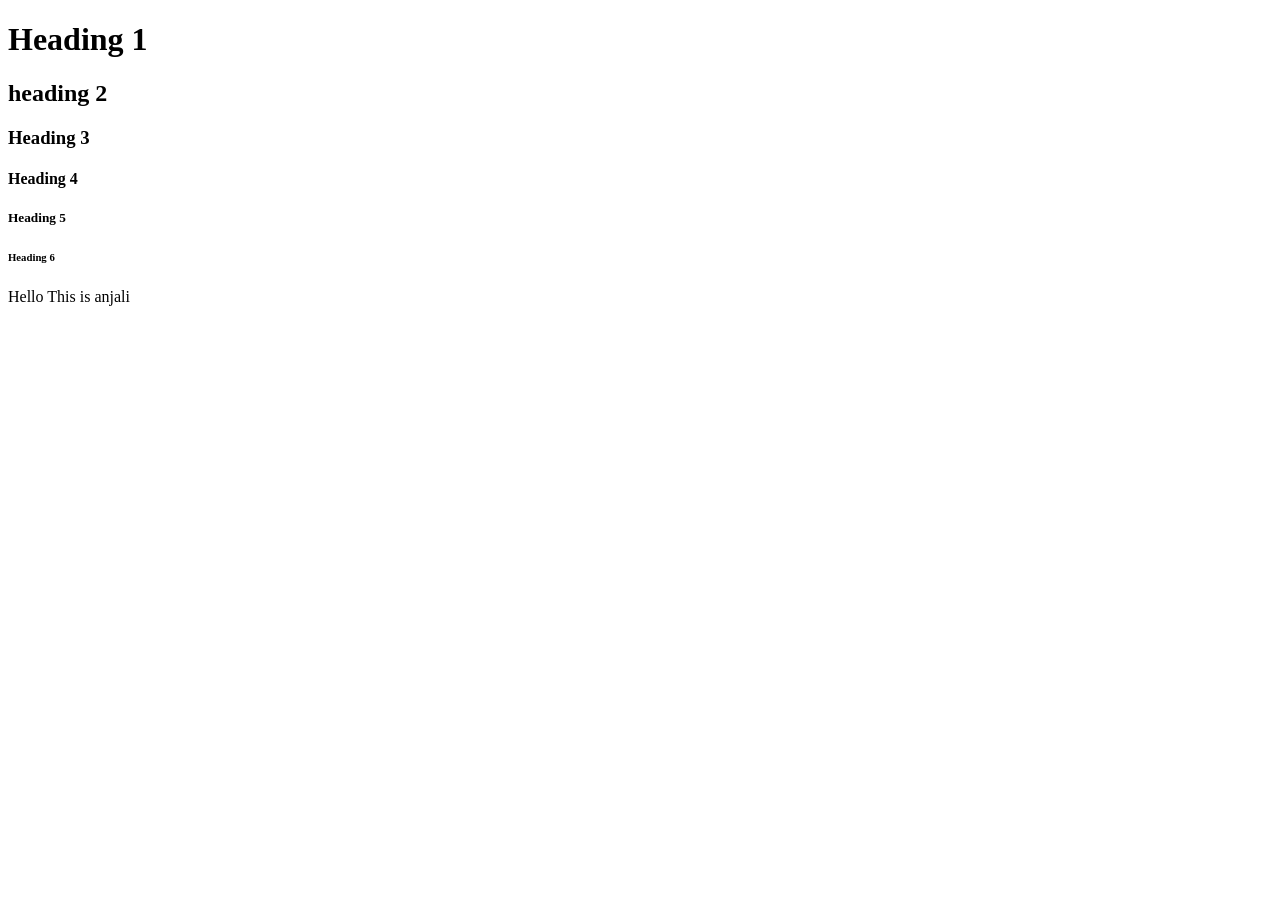
<file: DAY-1/index.html>
<!DOCTYPE html>
<html lang="en">
<head>
    <meta charset="UTF-8">
    <meta name="viewport" content="width=p, initial-scale=1.0">
    <title>Document</title>
</head>
<body>
    <h1>Heading 1</h1>
    <h2>heading 2</h2>
    <h3>Heading 3</h3>
    <h4>Heading 4</h4>
    <h5>Heading 5</h5>
    <h6>Heading 6</h6>
    <p>Hello This is anjali</p>
</body>
</html>
</file>
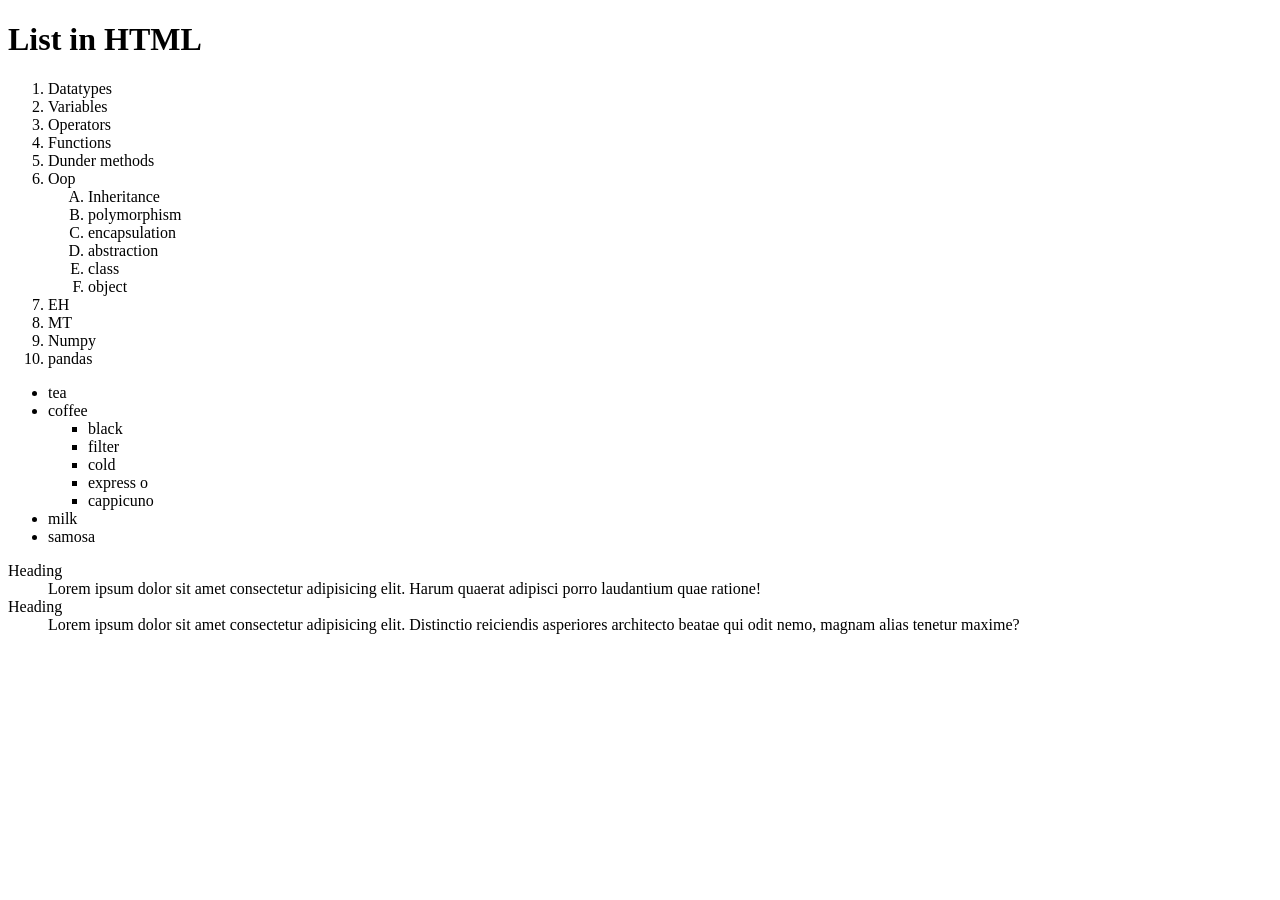
<file: DAY-4/index.html>
<!DOCTYPE html>
<html lang="en">
<head>
    <meta charset="UTF-8">
    <meta name="viewport" content="width=device-width, initial-scale=1.0">
    <title>Document</title>
</head>
<body>
    <h1>List in HTML</h1>
    <ol>
        <li>Datatypes</li>
        <li>Variables</li>
        <li>Operators</li>
        <li>Functions</li>
        <li>Dunder methods</li>
        <li>Oop
            <ol type="A" style="list-style-type: upper-alpha;">
                <li>Inheritance</li>
                <li>polymorphism</li>
                <li>encapsulation</li>
                <li>abstraction</li>
                <li>class</li>
                <li>object</li>
            </ol>
        </li>
        <li>EH</li>
        <li>MT</li>
        <li>Numpy</li>
        <li>pandas</li>
    </ol>

    <ul>
        <li>tea</li>
        <li>coffee
            <ul type="square">
                <li>black</li>
                <li>filter</li>
                <li>cold</li>
                <li>express o</li>
                <li>cappicuno</li>  
            </ul>
        </li>
        <li>milk</li>
        <li>samosa</li>
    </ul>

    <dl>
        <dt>Heading</dt>
        <dd>Lorem ipsum dolor sit amet consectetur adipisicing elit. Harum quaerat adipisci porro laudantium quae ratione!</dd>

        <dt>Heading</dt>
        <dd>Lorem ipsum dolor sit amet consectetur adipisicing elit. Distinctio reiciendis asperiores architecto beatae qui odit nemo, magnam alias tenetur maxime?</dd>    
    </dl>
</body>
</html>
</file>
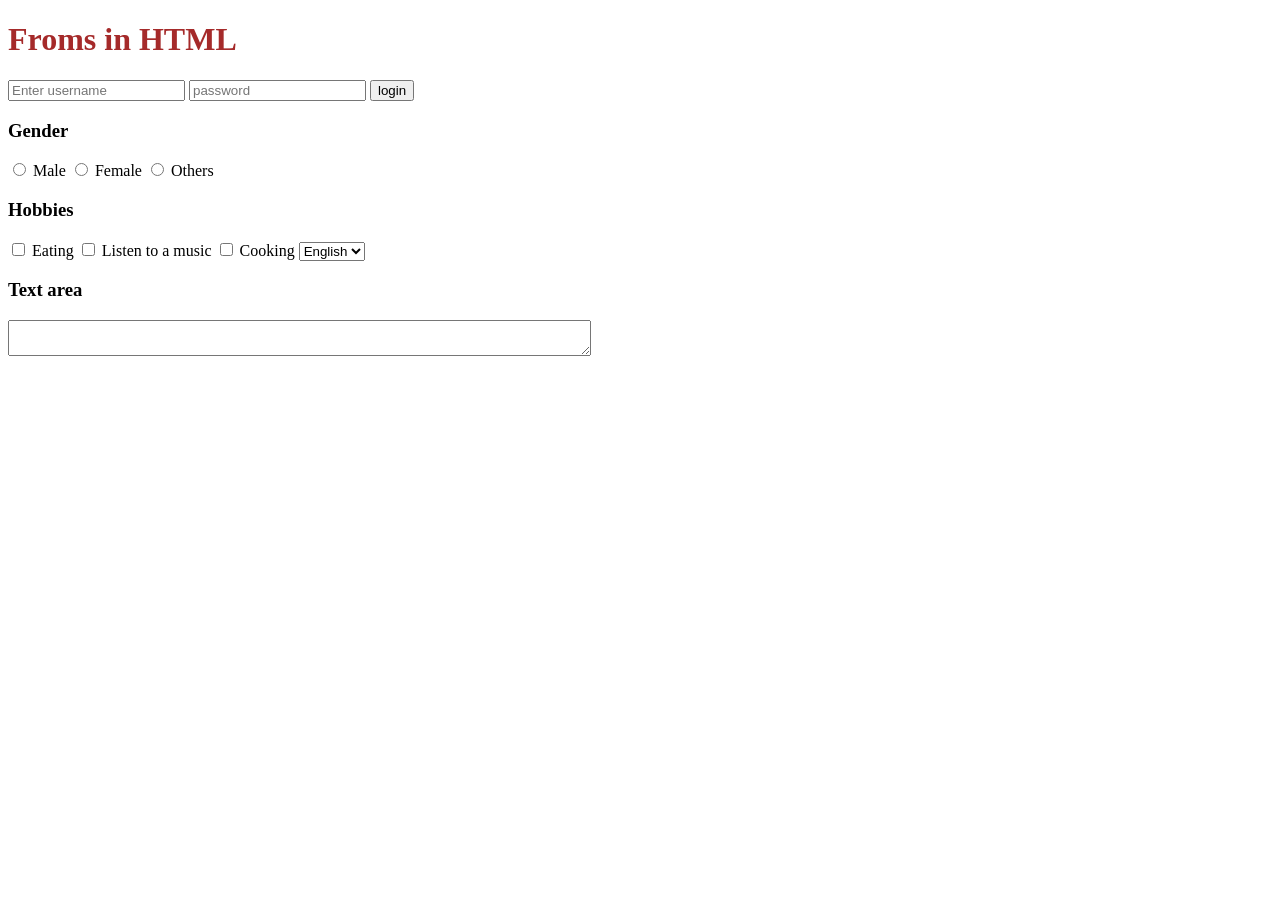
<file: DAY-5/index.html>
<!DOCTYPE html>
<html lang="en">
<head>
    <meta charset="UTF-8">
    <meta name="viewport" content="width=device-width, initial-scale=1.0">
    <title>Document</title>
    <link rel="stylesheet" href="style.css">
</head>
<body>
    <h1>Froms in HTML</h1>

    <form>
        <input type="text" placeholder="Enter username" required>
        <input type="password" placeholder="password" required>
        <input type="submit" value="login">
    </form>

    <h3>Gender</h3>
    <input type="radio" name="gender" id="male">
    <label for="male">Male</label>

    <input type="radio" name="gender" id="female">
    <label for="female">Female</label>

    <input type="radio" name="gender" id="others">
    <label for="others">Others</label>

    <h3>Hobbies</h3>

    <input type="checkbox" name="hobbies" id="eating">
    <label for="eating">Eating</label>

    <input type="checkbox" name="hobbies" id="music">
    <label for="music">Listen to a music</label>

    <input type="checkbox" name="hobbies" id="cooking">
    <label for="cooking">Cooking</label>

    <select name="" id="">
        <option value="">English</option>
        <option value="">Telugu</option>
        <option value="">Hindi</option>
    </select>

    <h3>Text area</h3>
    <textarea name="" id="" row="50" cols="70"></textarea>
</body>
</html>
</file>
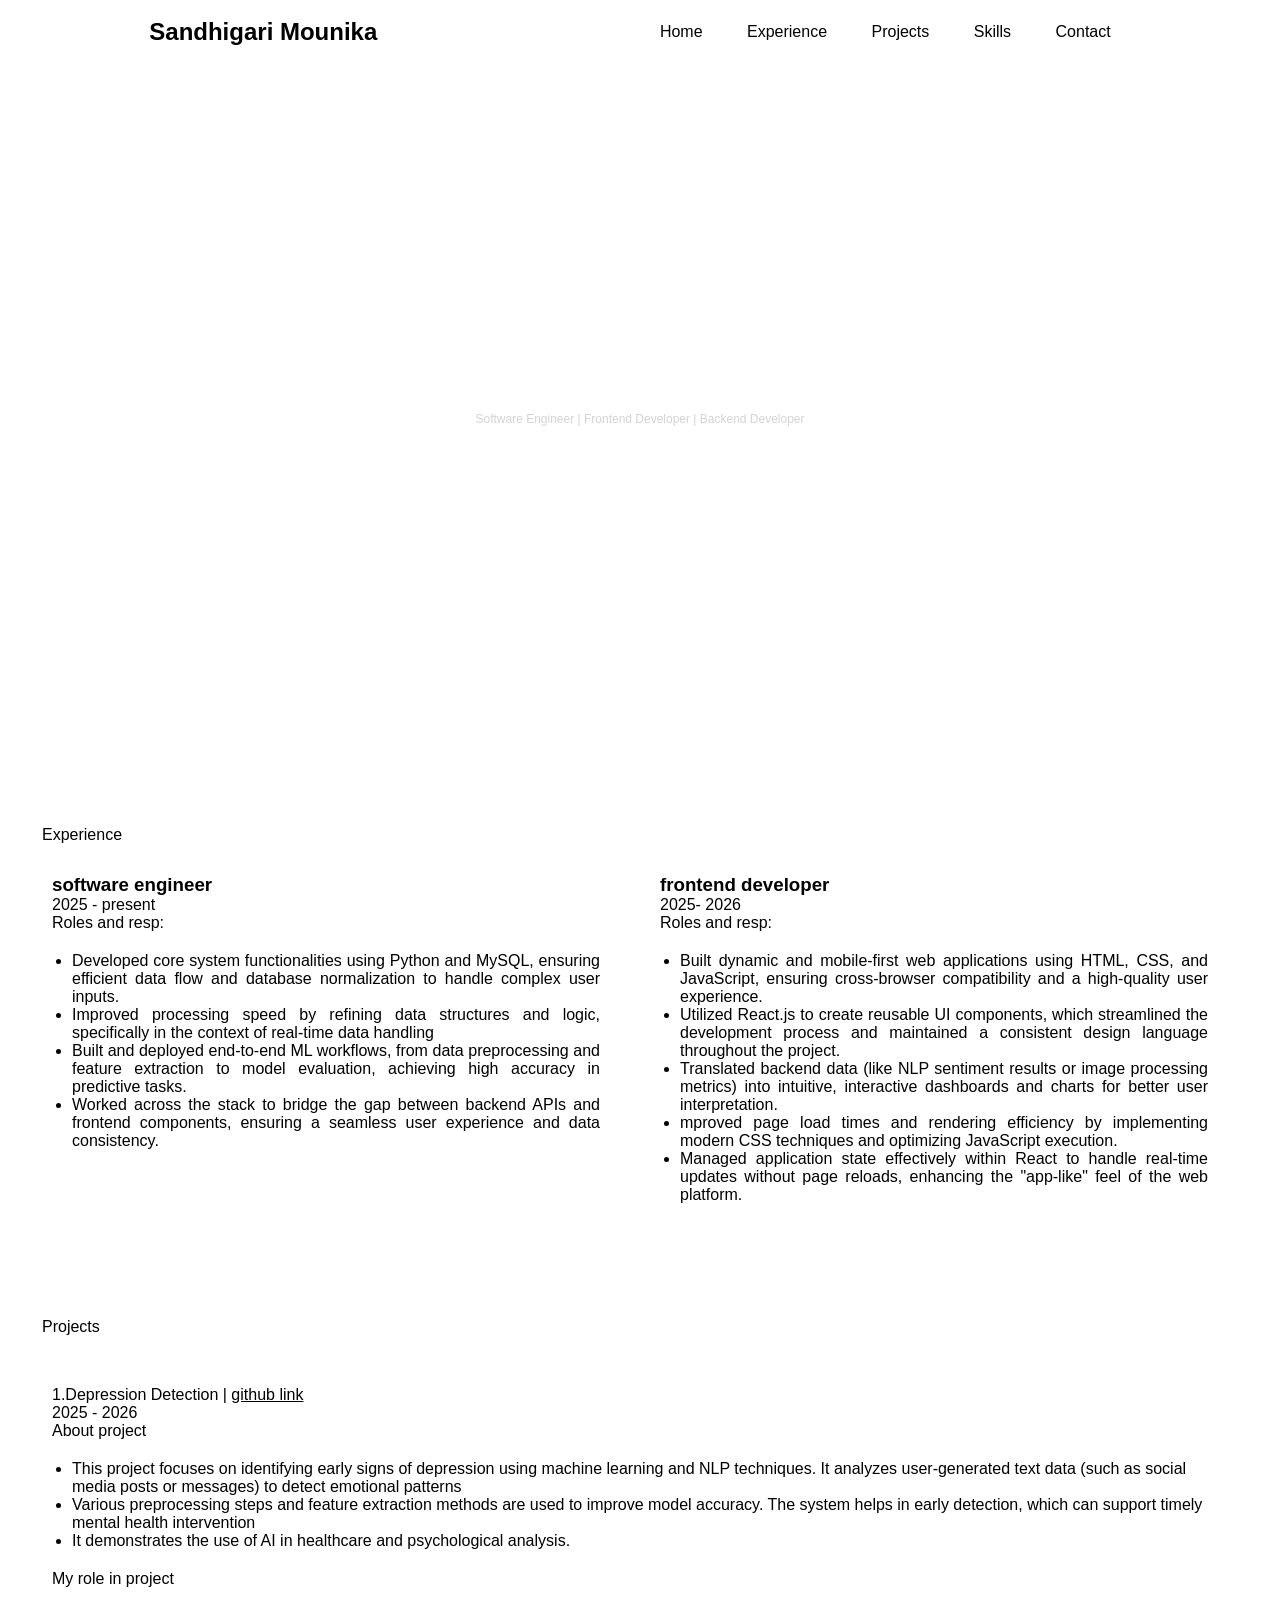
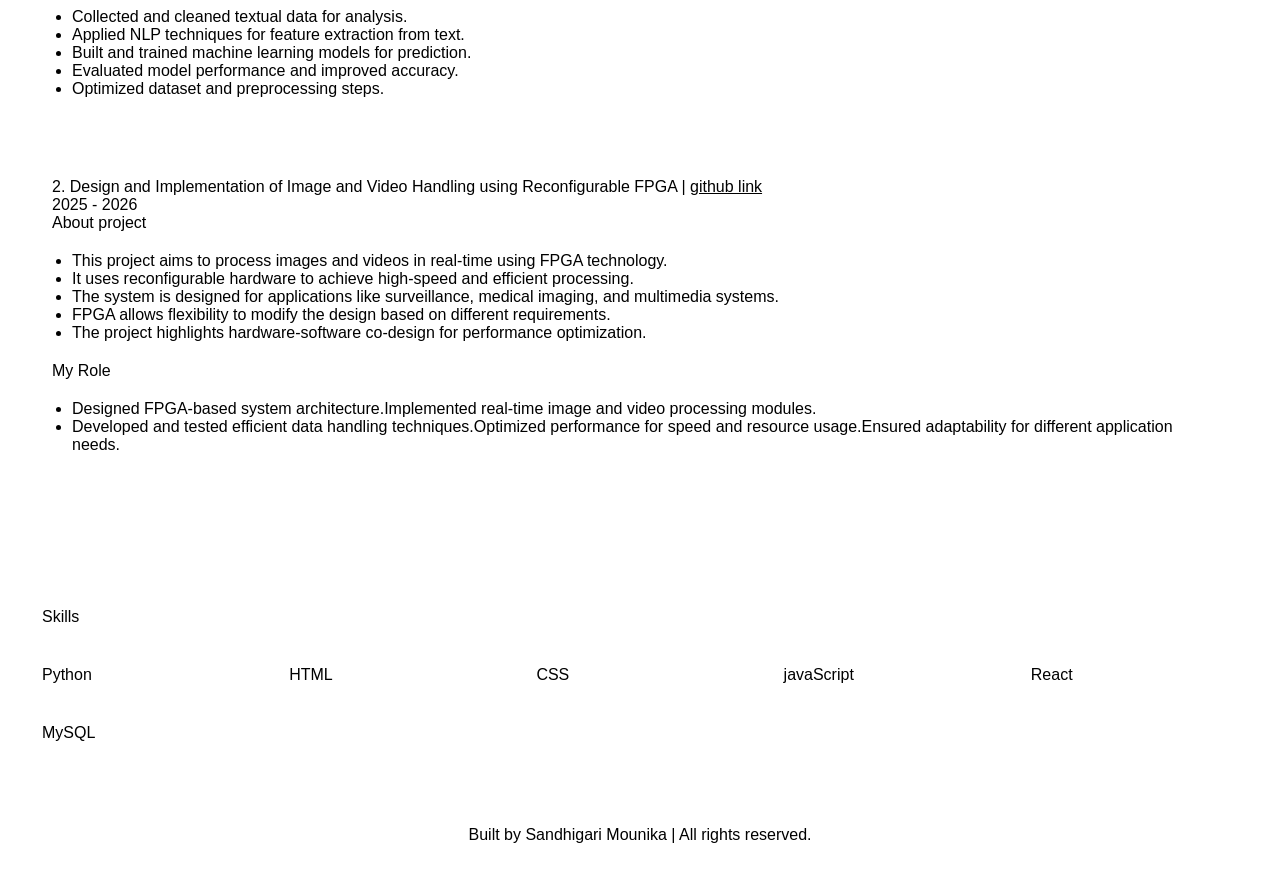
<file: DAY-6-protfolio/index.html>
<!DOCTYPE html>
<html lang="en">
<head>
    <meta charset="UTF-8">
    <meta name="viewport" content="width=device-width, initial-scale=1.0">
    <title>Document</title>
    <link rel="stylesheet" href="style.css">
</head>
<body>

    <section class="navbar">
        <h1>Sandhigari Mounika</h1>
        <nav>
            <a href="#hero">Home</a>
            <a href="#exp">Experience</a>
            <a href="#projects">Projects</a>
            <a href="#skills">Skills</a>
            <a href="#contact">Contact</a>
        </nav>
    </section>

    <section class="hero" id="hero">
        <h2>Sandhigari Mounika</h2>
        <p>Software Engineer | Frontend Developer | Backend Developer</p>
        <div>
            <a href="">www.linkedin.com/in/sandhigari-mounika</a>
            
            <a href="">https://github.com/sandhigarimounika</a>
        </div>
    </section>

    <section class="exp" id="exp">
        <header>Experience</header>
        <div class="exp-card">
            <h3>software engineer</h3>
            <p>2025 - present</p>
            <p>Roles and resp:</p>
            <ul>
                <li>Developed core system functionalities using Python and MySQL, ensuring efficient data flow and database normalization to handle complex user inputs.</li>
                <li>Improved processing speed by refining data structures and logic, specifically in the context of real-time data handling</li>
                <li>Built and deployed end-to-end ML workflows, from data preprocessing and feature extraction to model evaluation, achieving high accuracy in predictive tasks.</li>
                <li>Worked across the stack to bridge the gap between backend APIs and frontend components, ensuring a seamless user experience and data consistency.</li>
            </ul>
        </div>
        <div class="exp-card">
            <h3>frontend developer</h3>
            <p>2025- 2026</p>
            <p>Roles and resp:</p>
            <ul>
                <li>Built dynamic and mobile-first web applications using HTML, CSS, and JavaScript, ensuring cross-browser compatibility and a high-quality user experience.</li>
                <li>Utilized React.js to create reusable UI components, which streamlined the development process and maintained a consistent design language throughout the project.</li>
                <li>Translated backend data (like NLP sentiment results or image processing metrics) into intuitive, interactive dashboards and charts for better user interpretation.</li>
                <li>mproved page load times and rendering efficiency by implementing modern CSS techniques and optimizing JavaScript execution.</li>
                <li>Managed application state effectively within React to handle real-time updates without page reloads, enhancing the "app-like" feel of the web platform.</li>
                
            </ul>
        </div>
    </section>


    <section class="projects" id="projects">
        <header>Projects</header>
        <div class="project-card">
            <p>1.Depression Detection | <a href="">github link</a></p>
            <p>2025 - 2026</p>
            <p>About project</p>
            <ul>
                <li>This project focuses on identifying early signs of depression using machine learning and NLP techniques. It analyzes user-generated text data (such as social media posts or messages) to detect emotional patterns</li>
                <li>Various preprocessing steps and feature extraction methods are used to improve model accuracy. The system helps in early detection, which can support timely mental health intervention</li>
                <li>It demonstrates the use of AI in healthcare and psychological analysis.</li>

            </ul>
            <p>My role in project</p>
            <ul>
                <li>Collected and cleaned textual data for analysis.</li>
                <li>Applied NLP techniques for feature extraction from text.</li>
                <li>Built and trained machine learning models for prediction.</li>
                <li>Evaluated model performance and improved accuracy.</li>
                <li>Optimized dataset and preprocessing steps.</li>
            </ul>
        </div>
        <div class="project-card">
            <p>2. Design and Implementation of Image and Video Handling using Reconfigurable FPGA | <a href="">github link</a></p>
            <p>2025 - 2026</p>
            <p>About project</p>
            <ul>
               <li>This project aims to process images and videos in real-time using FPGA technology.</li>
               <li>It uses reconfigurable hardware to achieve high-speed and efficient processing.</li>
               <li>The system is designed for applications like surveillance, medical imaging, and multimedia systems.</li>
               <li>FPGA allows flexibility to modify the design based on different requirements.</li>
               <li>The project highlights hardware-software co-design for performance optimization.</li>
            
            </ul>
            <p>My Role</p>
            <ul>
                <li>Designed FPGA-based system architecture.Implemented real-time image and video processing modules.</li>
                <li>Developed and tested efficient data handling techniques.Optimized performance for speed and resource usage.Ensured adaptability for different application needs.</li>
            </ul>
        </div>
    </section>

    <section class="skills" id="skills">
        <header>Skills</header>
        <p>Python</p>
        <p>HTML</p>
        <p>CSS</p>
        <p>javaScript</p>
        <p>React</p>
        <p>MySQL</p>
    </section>

    <footer>
        Built by Sandhigari Mounika | All rights reserved.
    </footer>
    
</body>
</html>
</file>
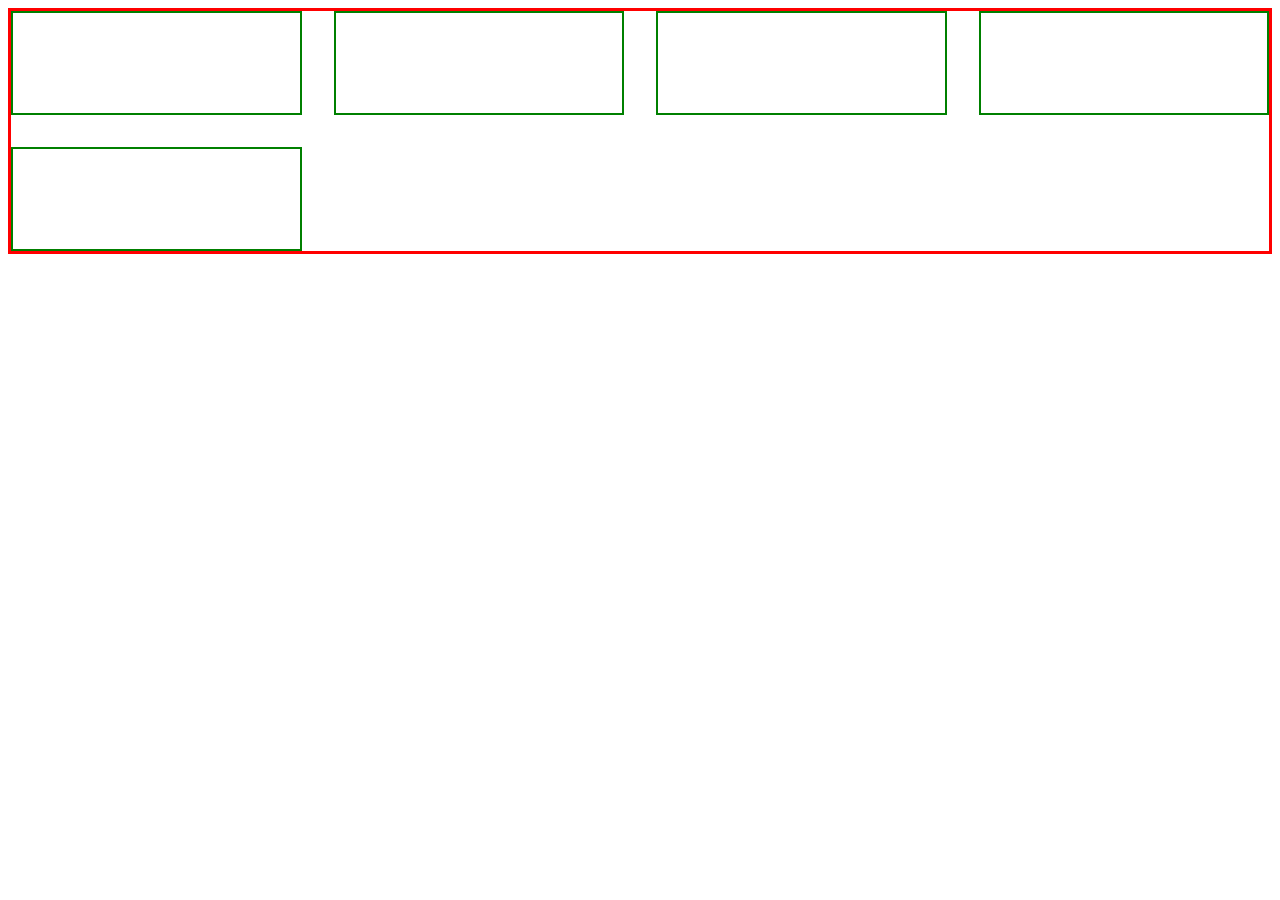
<file: DAY-7/index.html>
<!DOCTYPE html>
<html lang="en">
<head>
    <meta charset="UTF-8">
    <meta name="viewport" content="width=device-width, initial-scale=1.0">
    <title>Document</title>
    <link rel="stylesheet" href="style.css">
</head>
<body>
    <div class="container">
        <div class="box"></div>
        <div class="box"></div>
        <div class="box"></div>
        <div class="box"></div>
        <div class="box"></div>
    </div>
    
</body>
</html>
</file>
<file: DAY-5/style.css>
h1{
    color: brown;
}
</file>
<file: DAY-6-protfolio/style.css>
* {
    margin: 0;
    padding: 0;
    box-sizing: border-box;

    font-family: sans-serif;
}

:root {
    --primary-color: #000;
    --secondary-color: #fff;

    --bg-image: url("https://dummyimage.com/hd1080");
    --shadow: 0 0 3px white
}

html {
    scroll-behavior: smooth;
}

body {
    background-color: var(--secondary-color);
    color: var(--primary-color);
}

section {
    border: 2px solid white;
    padding: 40px;
}

.navbar {
    display: flex;
    align-items: center;
    justify-content: space-around;


    padding: 16px;

    position: sticky;
    top: 0;
    z-index: 1001;
    background: var(--secondary-color);
}

.navbar nav a {
    color: var(--primary-color);
    text-decoration: none;
    padding: 10px 20px;

}

.hero {
    height: 80vh;

    display: flex;
    flex-direction: column;
    align-items: center;
    justify-content: center;
    color: white;

    background:url(https://img.magnific.com/free-photo/laptop-coffee-cup-notepad-glasses-black-background-top-view_169016-34869.jpg?t=st=1778219878~exp=1778223478~hmac=6f0419d5b3df7ec3240f2506fcaeb588cfc2194030126d98739db49376b9cbdc&w=1480) no-repeat center/cover;
}

.hero p {
    color: lightgray;
    font-size: 12px;
}

.hero a {
    /* color: var(--primary-color); */
    color: white;
}

.hero div {
    margin-top: 20px;
}

.exp {
    display: grid;
    grid-template-columns: repeat(2, 1fr);
    gap: 20px;

    padding: 40px;
}

.exp header {
    grid-column: 1 / -1;
}

.exp-card {
    padding: 10px;
    box-shadow: var(--shadow);
    border-radius:3px;
    text-align: justify;

    
}

.exp-card ul {
    padding: 20px;
    list-style-type: disc;
}

.projects {
    padding: 40px;
}

.project-card {
    padding: 10px;
    margin: 40px 0;
    text-align:left;
}

.project-card p a {
    color: var(--primary-color);
}

.project-card ul {
    padding: 20px;
    list-style-type: disc;
}

.skills {
    display: grid;
    grid-template-columns: repeat(auto-fit, minmax(200px, 1fr));
    gap: 40px;
}

.skills header {
    grid-column: 1 / -1;
}

footer {
    text-align: center;
    padding: 40px;
    border: 2px solid white;
}
</file>
<file: DAY-7/style.css>
.container{
    border:3px solid red;
    display: grid;
    grid-template-columns:repeat(4,1fr);
    gap: 2em;
    /* display: flex;
    flex-wrap: wrap; */
}

.container .box{
    border: 2px solid green;
    min-height: 100px;
    /* width: 400px; */
    
}

@media(max-width:870px){
    .container{
        grid-template-columns: repeat(3,1fr);
    }
}

@media(max-width:570px){
    .container{
        grid-template-columns: repeat(2,1fr);
    }
}



/* @media(max-width: 863px){
    .container{
        flex-direction: column; 
        
    }
} */
</file>
